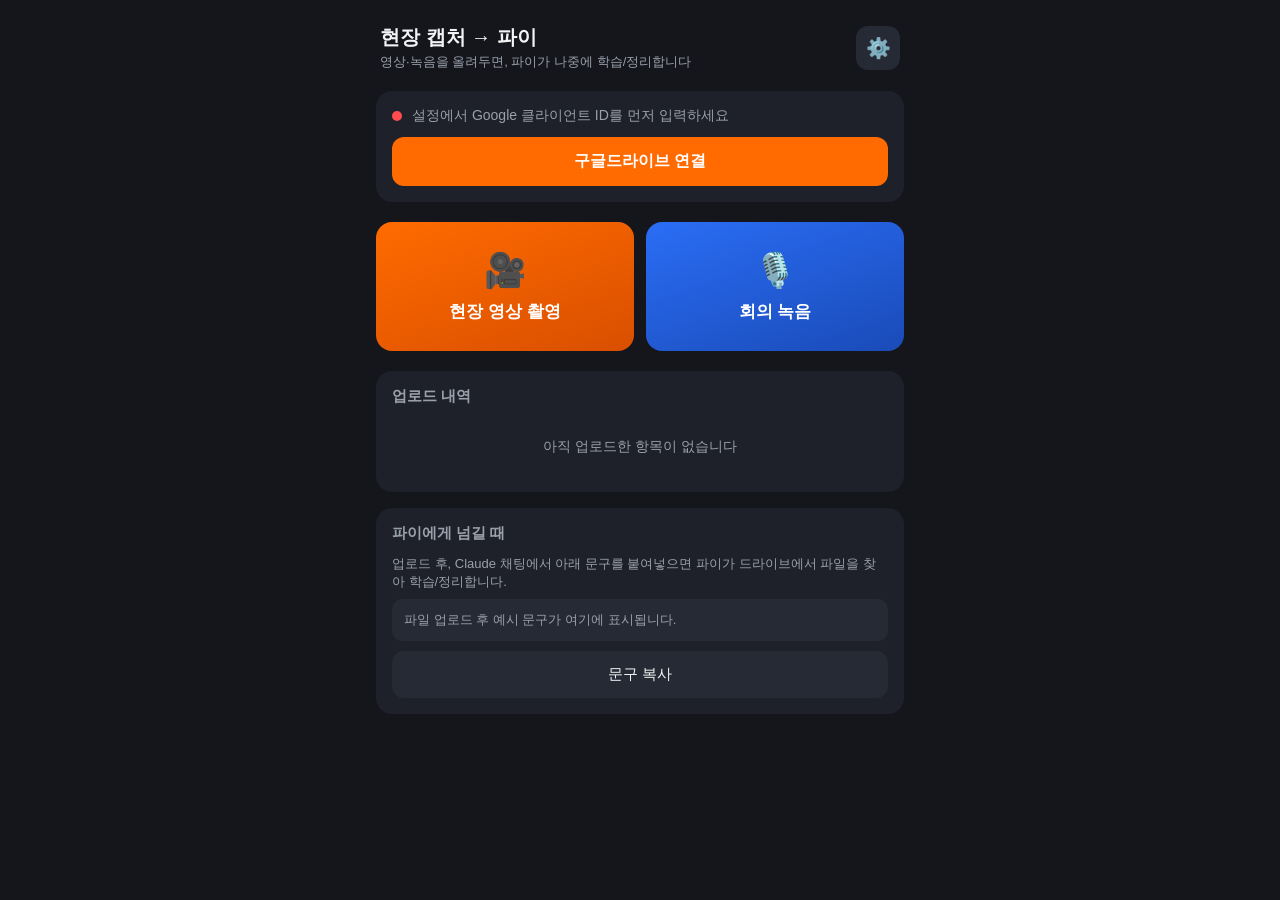
<file: apps/site-capture/index.html>
<!doctype html>
<html lang="ko">
<head>
<meta charset="utf-8" />
<meta name="viewport" content="width=device-width, initial-scale=1, viewport-fit=cover" />
<meta name="theme-color" content="#ff6b00" />
<title>현장 캡처 → 파이</title>
<link rel="manifest" href="manifest.json" />
<link rel="icon" href="icons/icon-192.png" />
<link rel="apple-touch-icon" href="icons/icon-192.png" />
<meta name="apple-mobile-web-app-capable" content="yes" />
<meta name="apple-mobile-web-app-status-bar-style" content="black-translucent" />
<link rel="stylesheet" href="style.css" />
<script src="https://accounts.google.com/gsi/client" async defer></script>
</head>
<body>
<div class="app">

  <header class="top">
    <div>
      <h1>현장 캡처 → 파이</h1>
      <div class="sub">영상·녹음을 올려두면, 파이가 나중에 학습/정리합니다</div>
    </div>
    <button class="icon-btn" id="btn-settings" aria-label="설정">⚙️</button>
  </header>

  <div class="card">
    <div class="status-row">
      <span class="dot" id="conn-dot"></span>
      <span id="conn-text">구글드라이브 연결 필요</span>
    </div>
    <div id="connect-area" style="margin-top:12px;">
      <button class="primary" id="btn-connect">구글드라이브 연결</button>
    </div>
  </div>

  <div class="big-actions" id="main-actions">
    <button class="big-btn video" id="btn-start-video">
      <span class="emoji">🎥</span>
      현장 영상 촬영
    </button>
    <button class="big-btn audio" id="btn-start-audio">
      <span class="emoji">🎙️</span>
      회의 녹음
    </button>
  </div>

  <!-- Recorder view -->
  <div class="card hidden" id="recorder-view">
    <div class="recorder">
      <video id="preview" playsinline autoplay muted></video>
    </div>
    <div class="timer"><span class="rec-dot" id="rec-dot"></span><span id="timer-text">00:00</span></div>
    <div class="btn-row single">
      <button class="danger hidden" id="btn-stop">■ 정지</button>
      <button class="primary hidden" id="btn-record">● 녹화/녹음 시작</button>
    </div>
    <button class="secondary" id="btn-cancel-record" style="margin-top:10px;">취소</button>
  </div>

  <!-- After stop: label + upload -->
  <div class="card hidden" id="review-view">
    <h2 class="section">확인 후 업로드</h2>
    <div id="review-preview"></div>
    <div class="field">
      <label for="input-label">현장명 / 메모 (선택)</label>
      <input type="text" id="input-label" placeholder="예: A현장 3층 골조, 정기회의" />
    </div>
    <div class="btn-row">
      <button class="secondary" id="btn-retake">다시 찍기</button>
      <button class="primary" id="btn-upload">드라이브로 업로드</button>
    </div>
  </div>

  <div class="card">
    <h2 class="section">업로드 내역</h2>
    <div id="queue-list"><div class="empty">아직 업로드한 항목이 없습니다</div></div>
  </div>

  <div class="card">
    <h2 class="section">파이에게 넘길 때</h2>
    <div style="font-size:13px; color:var(--muted);">업로드 후, Claude 채팅에서 아래 문구를 붙여넣으면 파이가 드라이브에서 파일을 찾아 학습/정리합니다.</div>
    <div class="prompt-box" id="prompt-example">파일 업로드 후 예시 문구가 여기에 표시됩니다.</div>
    <button class="secondary" id="btn-copy-prompt" style="margin-top:10px;">문구 복사</button>
  </div>

</div>

<!-- Settings modal -->
<div class="modal-backdrop hidden" id="settings-modal">
  <div class="modal">
    <h3>설정</h3>
    <div class="field">
      <label for="input-client-id">Google OAuth 클라이언트 ID</label>
      <input type="text" id="input-client-id" placeholder="xxxxx.apps.googleusercontent.com" />
    </div>
    <div class="field">
      <label for="input-folder-name">드라이브 폴더 이름</label>
      <input type="text" id="input-folder-name" placeholder="현장수신함" />
    </div>
    <div style="font-size:12px; color:var(--muted); margin-bottom:14px;">
      클라이언트 ID 발급 방법은 이 앱 폴더의 README.md를 참고하세요. 최초 1회만 입력하면 이 기기에 저장됩니다.
    </div>
    <div class="btn-row">
      <button class="secondary" id="btn-settings-close">닫기</button>
      <button class="primary" id="btn-settings-save">저장</button>
    </div>
  </div>
</div>

<script src="app.js"></script>
</body>
</html>
</file>
<file: apps/site-capture/style.css>
:root {
  --bg: #14161c;
  --panel: #1e2129;
  --panel-2: #262a34;
  --text: #f2f3f5;
  --muted: #9aa0ab;
  --accent: #ff6b00;
  --accent-dim: #7a3600;
  --ok: #35c76a;
  --warn: #ffb020;
  --err: #ff4d4f;
  --radius: 16px;
}

* { box-sizing: border-box; }

html, body {
  margin: 0;
  padding: 0;
  background: var(--bg);
  color: var(--text);
  font-family: -apple-system, BlinkMacSystemFont, "Segoe UI", "Noto Sans KR", Roboto, sans-serif;
  -webkit-tap-highlight-color: transparent;
}

body {
  padding: env(safe-area-inset-top) env(safe-area-inset-right) env(safe-area-inset-bottom) env(safe-area-inset-left);
  min-height: 100vh;
}

.app {
  max-width: 560px;
  margin: 0 auto;
  padding: 16px 16px 40px;
}

header.top {
  display: flex;
  align-items: center;
  justify-content: space-between;
  padding: 8px 4px 20px;
}

header.top h1 {
  font-size: 20px;
  margin: 0;
}

header.top .sub {
  color: var(--muted);
  font-size: 13px;
  margin-top: 2px;
}

.icon-btn {
  background: var(--panel-2);
  border: none;
  color: var(--text);
  width: 44px;
  height: 44px;
  border-radius: 12px;
  font-size: 20px;
  display: flex;
  align-items: center;
  justify-content: center;
}

.card {
  background: var(--panel);
  border-radius: var(--radius);
  padding: 16px;
  margin-bottom: 16px;
}

.status-row {
  display: flex;
  align-items: center;
  gap: 10px;
  font-size: 14px;
  color: var(--muted);
}

.dot {
  width: 10px;
  height: 10px;
  border-radius: 50%;
  background: var(--err);
  flex-shrink: 0;
}
.dot.ok { background: var(--ok); }
.dot.warn { background: var(--warn); }

.big-actions {
  display: grid;
  grid-template-columns: 1fr 1fr;
  gap: 12px;
  margin: 20px 0;
}

.big-btn {
  border: none;
  border-radius: var(--radius);
  padding: 28px 12px;
  font-size: 17px;
  font-weight: 700;
  display: flex;
  flex-direction: column;
  align-items: center;
  gap: 10px;
  color: #fff;
  min-height: 120px;
}

.big-btn .emoji { font-size: 34px; }

.big-btn.video { background: linear-gradient(160deg, #ff6b00, #d94f00); }
.big-btn.audio { background: linear-gradient(160deg, #2a6df5, #1a4bb8); }

.big-btn:active { filter: brightness(0.9); }

button.primary {
  background: var(--accent);
  color: #fff;
  border: none;
  border-radius: 12px;
  padding: 14px 18px;
  font-size: 16px;
  font-weight: 700;
  width: 100%;
}
button.secondary {
  background: var(--panel-2);
  color: var(--text);
  border: none;
  border-radius: 12px;
  padding: 14px 18px;
  font-size: 15px;
  width: 100%;
}
button.danger {
  background: var(--err);
  color: #fff;
  border: none;
  border-radius: 12px;
  padding: 14px 18px;
  font-size: 16px;
  font-weight: 700;
  width: 100%;
}
button:disabled { opacity: 0.5; }

.field {
  margin: 14px 0;
}
.field label {
  display: block;
  font-size: 13px;
  color: var(--muted);
  margin-bottom: 6px;
}
.field input, .field textarea {
  width: 100%;
  background: var(--panel-2);
  border: 1px solid #333844;
  color: var(--text);
  border-radius: 10px;
  padding: 12px;
  font-size: 15px;
}

.recorder video {
  width: 100%;
  border-radius: 12px;
  background: #000;
  max-height: 45vh;
}

.timer {
  font-variant-numeric: tabular-nums;
  font-size: 28px;
  font-weight: 700;
  text-align: center;
  margin: 10px 0;
}

.rec-dot {
  display: inline-block;
  width: 12px;
  height: 12px;
  border-radius: 50%;
  background: var(--err);
  margin-right: 8px;
  animation: pulse 1.2s infinite;
}
@keyframes pulse {
  0%, 100% { opacity: 1; }
  50% { opacity: 0.3; }
}

.btn-row {
  display: grid;
  grid-template-columns: 1fr 1fr;
  gap: 10px;
  margin-top: 12px;
}
.btn-row.single { grid-template-columns: 1fr; }

.hidden { display: none !important; }

h2.section {
  font-size: 15px;
  color: var(--muted);
  margin: 0 0 12px;
  font-weight: 600;
}

.queue-item {
  display: flex;
  align-items: center;
  gap: 12px;
  padding: 12px 0;
  border-bottom: 1px solid #2b2f3a;
}
.queue-item:last-child { border-bottom: none; }
.queue-item .type-badge {
  width: 36px; height: 36px;
  border-radius: 10px;
  display: flex; align-items: center; justify-content: center;
  font-size: 18px;
  flex-shrink: 0;
}
.queue-item .type-badge.video { background: var(--accent-dim); }
.queue-item .type-badge.audio { background: #12305e; }
.queue-item .meta { flex: 1; min-width: 0; }
.queue-item .name { font-size: 14px; font-weight: 600; overflow: hidden; text-overflow: ellipsis; white-space: nowrap; }
.queue-item .time { font-size: 12px; color: var(--muted); }
.queue-item .state {
  font-size: 12px;
  padding: 4px 10px;
  border-radius: 999px;
  flex-shrink: 0;
}
.state.pending { background: #3a3320; color: var(--warn); }
.state.uploading { background: #1e3550; color: #6fb2ff; }
.state.done { background: #163c25; color: var(--ok); }
.state.failed { background: #3a1c1d; color: var(--err); }

.retry-btn {
  background: none;
  border: 1px solid #444;
  color: var(--text);
  border-radius: 8px;
  padding: 6px 10px;
  font-size: 12px;
}

.empty {
  color: var(--muted);
  font-size: 14px;
  text-align: center;
  padding: 20px 0;
}

.prompt-box {
  background: var(--panel-2);
  border-radius: 10px;
  padding: 12px;
  font-size: 13px;
  color: var(--muted);
  margin-top: 8px;
  white-space: pre-wrap;
}

.modal-backdrop {
  position: fixed;
  inset: 0;
  background: rgba(0,0,0,0.6);
  display: flex;
  align-items: flex-end;
  z-index: 50;
}
.modal {
  background: var(--panel);
  width: 100%;
  border-radius: 20px 20px 0 0;
  padding: 20px 16px calc(20px + env(safe-area-inset-bottom));
  max-height: 85vh;
  overflow-y: auto;
}
.modal h3 { margin-top: 0; }

.toast {
  position: fixed;
  left: 50%;
  bottom: 24px;
  transform: translateX(-50%);
  background: #2b2f3a;
  color: var(--text);
  padding: 10px 18px;
  border-radius: 999px;
  font-size: 13px;
  z-index: 100;
}
</file>
